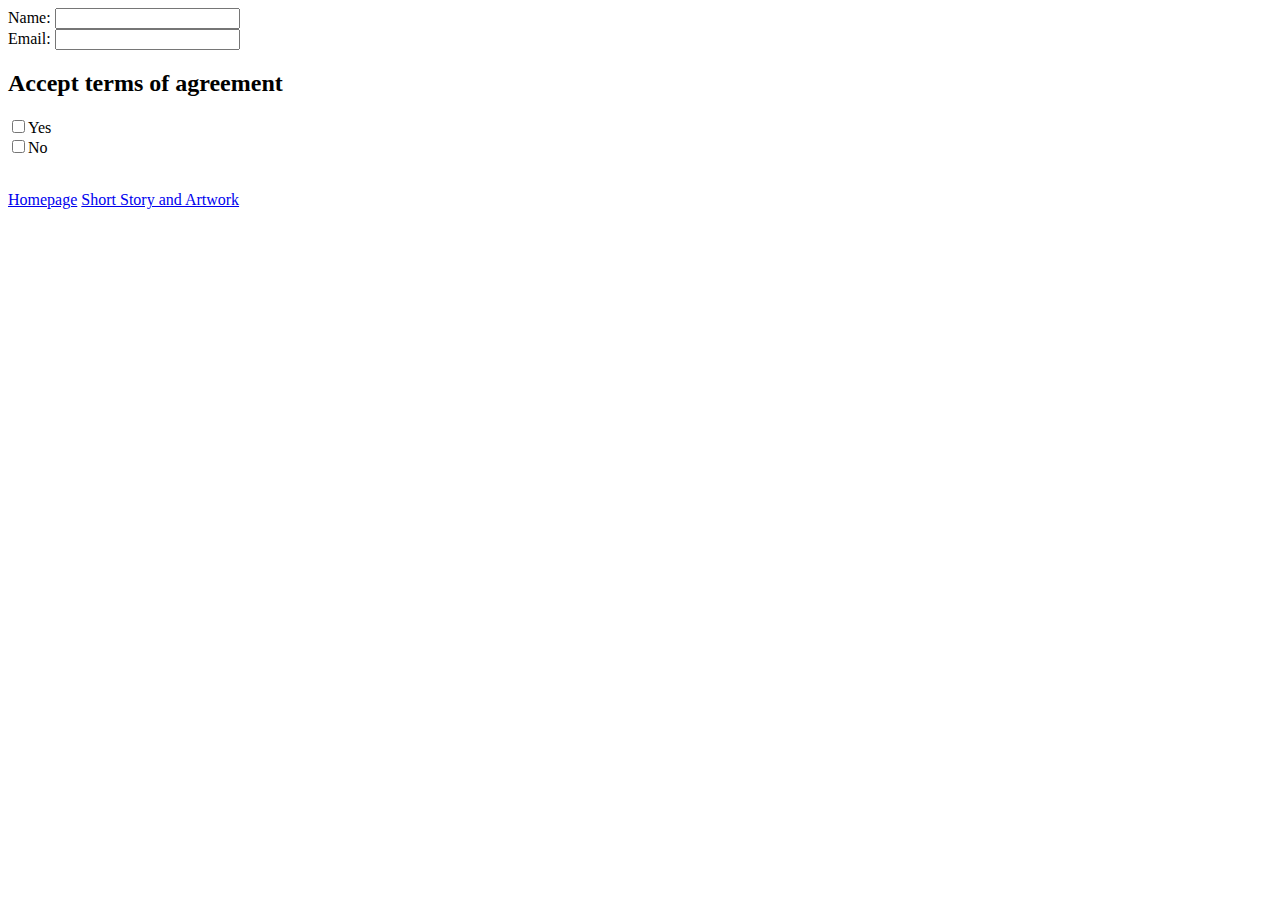
<file: Homework 6/Contact.html>
<html>
    <head>
        <title>Contact Us</title>
    </head>
    <body>
        
        <form action="nextPage.html" type="POST">
            Name: <input type="text" id="fName"><br>
            Email: <input type="text" id="lName"><br>
            <h2>Accept terms of agreement</h2>
<input type="checkbox" name="yes" value="yes">Yes<br>
<input type="checkbox" name="No" value="no">No<br>
        </form>
    </br>
    <a href="Homepage.html">Homepage</a>
    <a href="Story.html">Short Story and Artwork</a>
    </body>
</html>
</file>
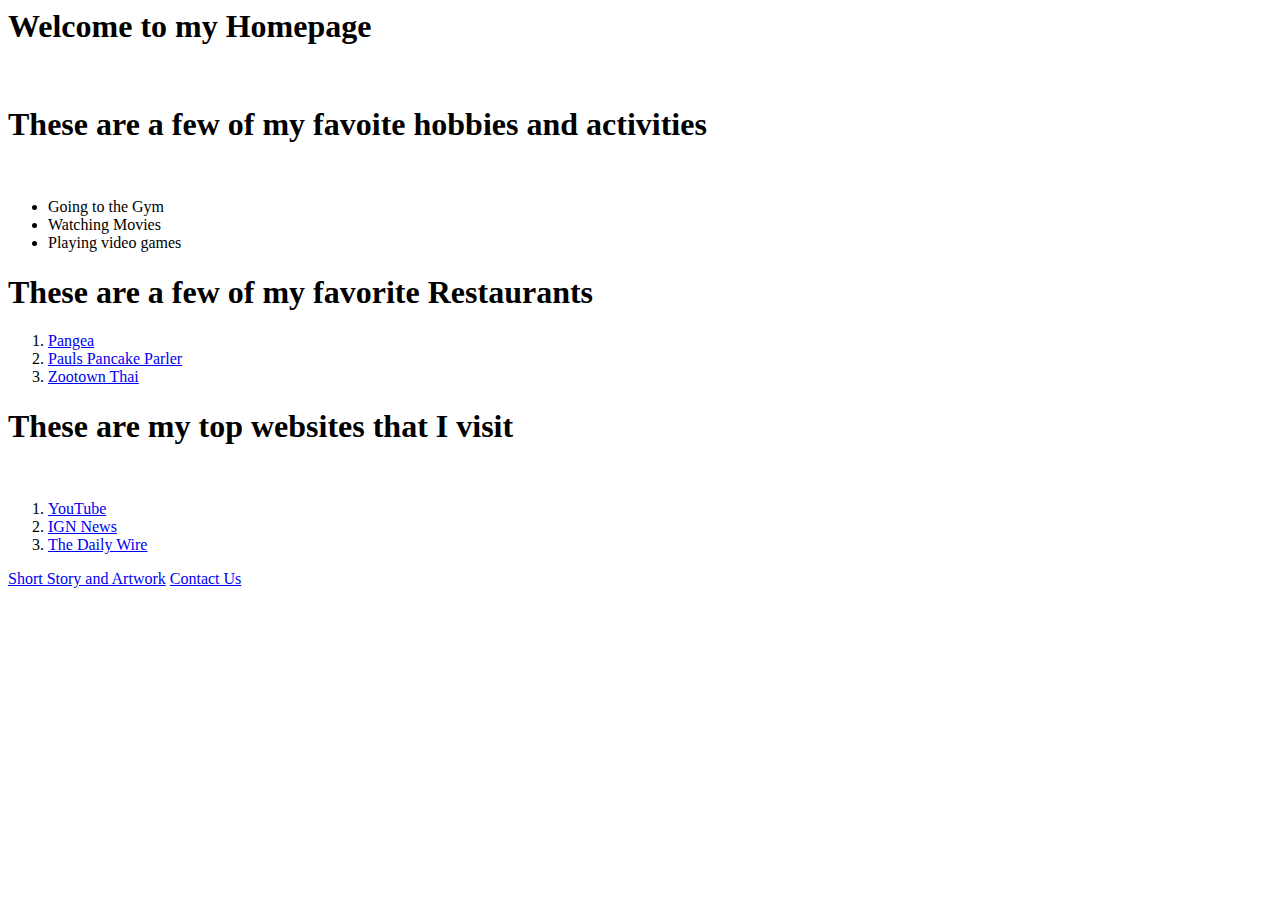
<file: Homework 6/Homepage.html>
<html> 

    <head>
        <Title> My first page</Title>
    </head>
    <Body>
        <h1>Welcome to my Homepage</h1> 
    </Br>
    <h1> These are a few of my favoite hobbies and activities</h1>
</Br> 
    <ul>
        <li>Going to the Gym</li>
        <li>Watching Movies</li>
        <li>Playing video games</li>
    </ul>
    <h1>These are a few of my favorite Restaurants</h1>
    <Ol>
        <li><a href="https://www.mtpangea.com/" target="_new">Pangea</a></li>
        <li><a href="https://paulspancake.com/" target="_new">Pauls Pancake Parler</a></li>
        <li><a href="https://www.zoothai.com/" target="_new">Zootown Thai</a></li>
    </Ol>
    <h1> These are my top websites that I visit</h1>
</Br>
    <Ol>
        <li><a href="https://www.youtube.com" target="_new">YouTube</a></li>
        <li><a href="https://www.ign.com/" target="_new">IGN News</a></li>
        <li><a href="https://www.dailywire.com/" target="_new">The Daily Wire</a></li>
    </Ol>

    <a href="Story.html">Short Story and Artwork</a>
    <a href="Contact.html">Contact Us</a>
    </Body>
</html>
</file>
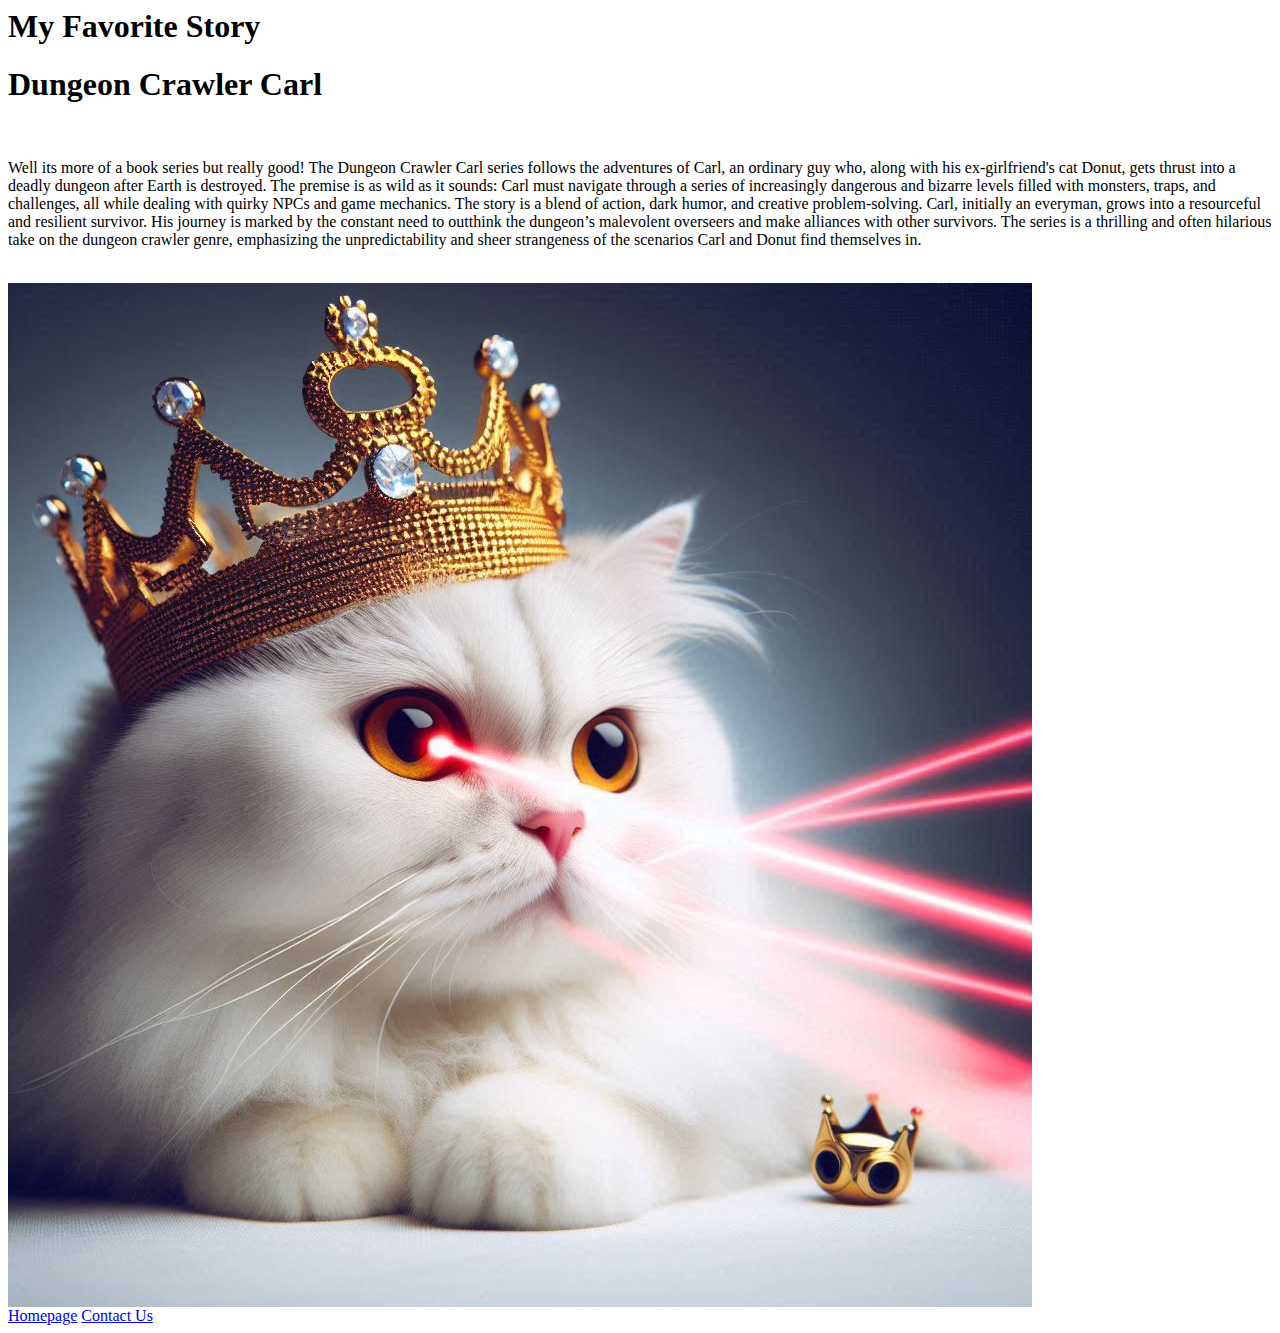
<file: Homework 6/Story.html>
<html>
    <head>
        <h1>My Favorite Story</h1>
        <body>
            <h1>Dungeon Crawler Carl</h1>
        </br>
            <p>Well its more of a book series but really good! The Dungeon Crawler Carl series follows the adventures of Carl, an ordinary guy who, along with his ex-girlfriend's cat Donut, gets thrust into a deadly dungeon after Earth is destroyed. The premise is as wild as it sounds: Carl must navigate through a series of increasingly dangerous and bizarre levels filled with monsters, traps, and challenges, all while dealing with quirky NPCs and game mechanics.

                The story is a blend of action, dark humor, and creative problem-solving. Carl, initially an everyman, grows into a resourceful and resilient survivor. His journey is marked by the constant need to outthink the dungeon’s malevolent overseers and make alliances with other survivors. The series is a thrilling and often hilarious take on the dungeon crawler genre, emphasizing the unpredictability and sheer strangeness of the scenarios Carl and Donut find themselves in.
            </p>
        </br>
        <img src="Donut.png" />
    </br>
    <a href="Homepage.html">Homepage</a>
    <a href="Contact.html">Contact Us</a>
        </body>
    </head>
</html>
</file>
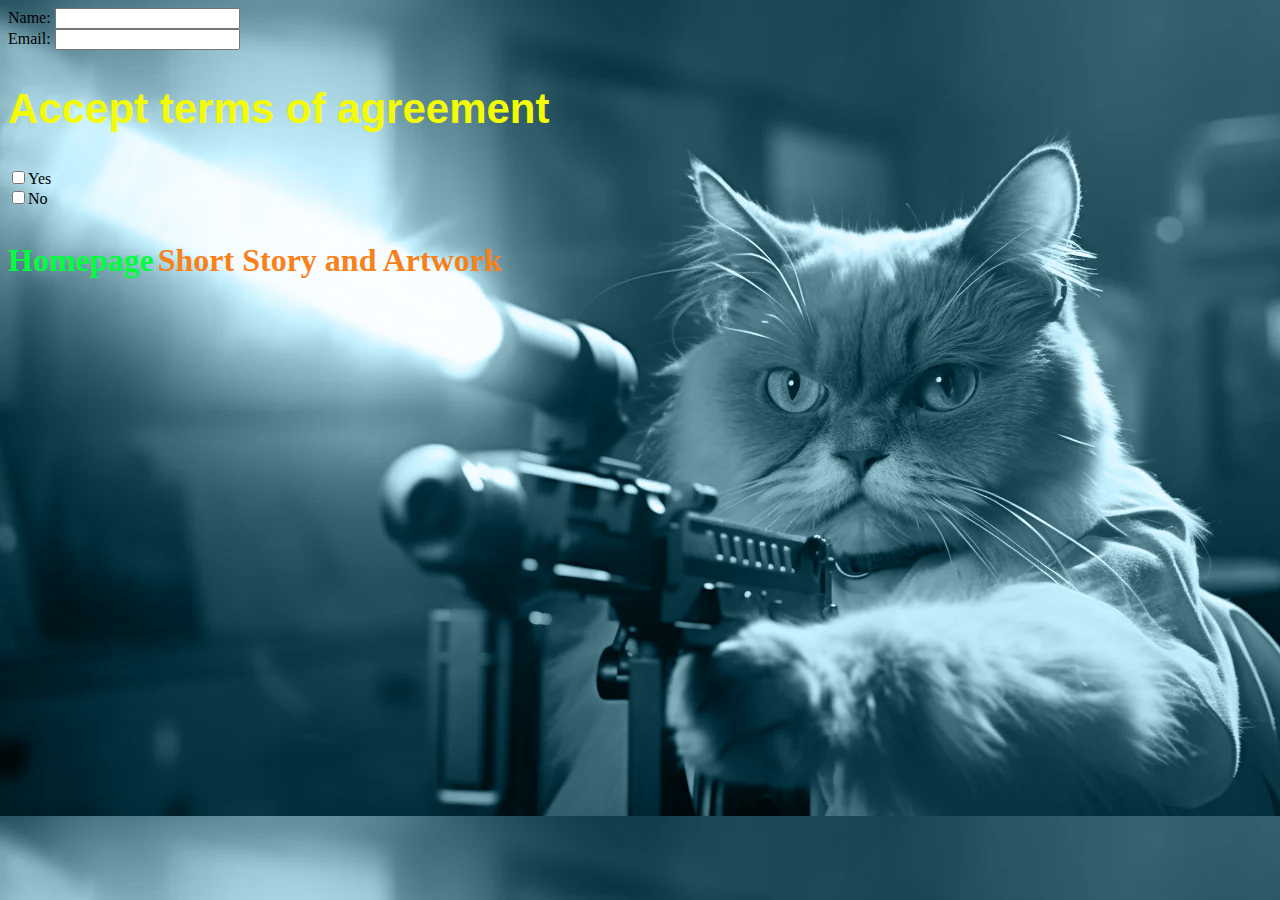
<file: Homework 7/Contact.html>
<html>
    <head>

        <title>Contact Us</title>
        <link rel="stylesheet" href="https://cdn.jsdelivr.net/npm/bootstrap@4.6.2/dist/css/bootstrap.min.css" integrity="sha384-xOolHFLEh07PJGoPkLv1IbcEPTNtaed2xpHsD9ESMhqIYd0nLMwNLD69Npy4HI+N" crossorigin="anonymous">
        <link rel="stylesheet" href="Main.css"
    </head>

         
        <form action="nextPage.html" type="POST">
            Name: <input type="text" id="fName"><br>
            Email: <input type="text" id="lName"><br>
            <h2 Class="title">Accept terms of agreement</h2>
<input id="home" type="checkbox" name="yes" value="yes">Yes<br>
<input id="contact" type="checkbox" name="No" value="no">No<br>
        </form>
    </br>
    <a id="home" href="Homepage.html">Homepage</a>
    <a id="contact" href="Story.html">Short Story and Artwork</a>

</html>
</file>
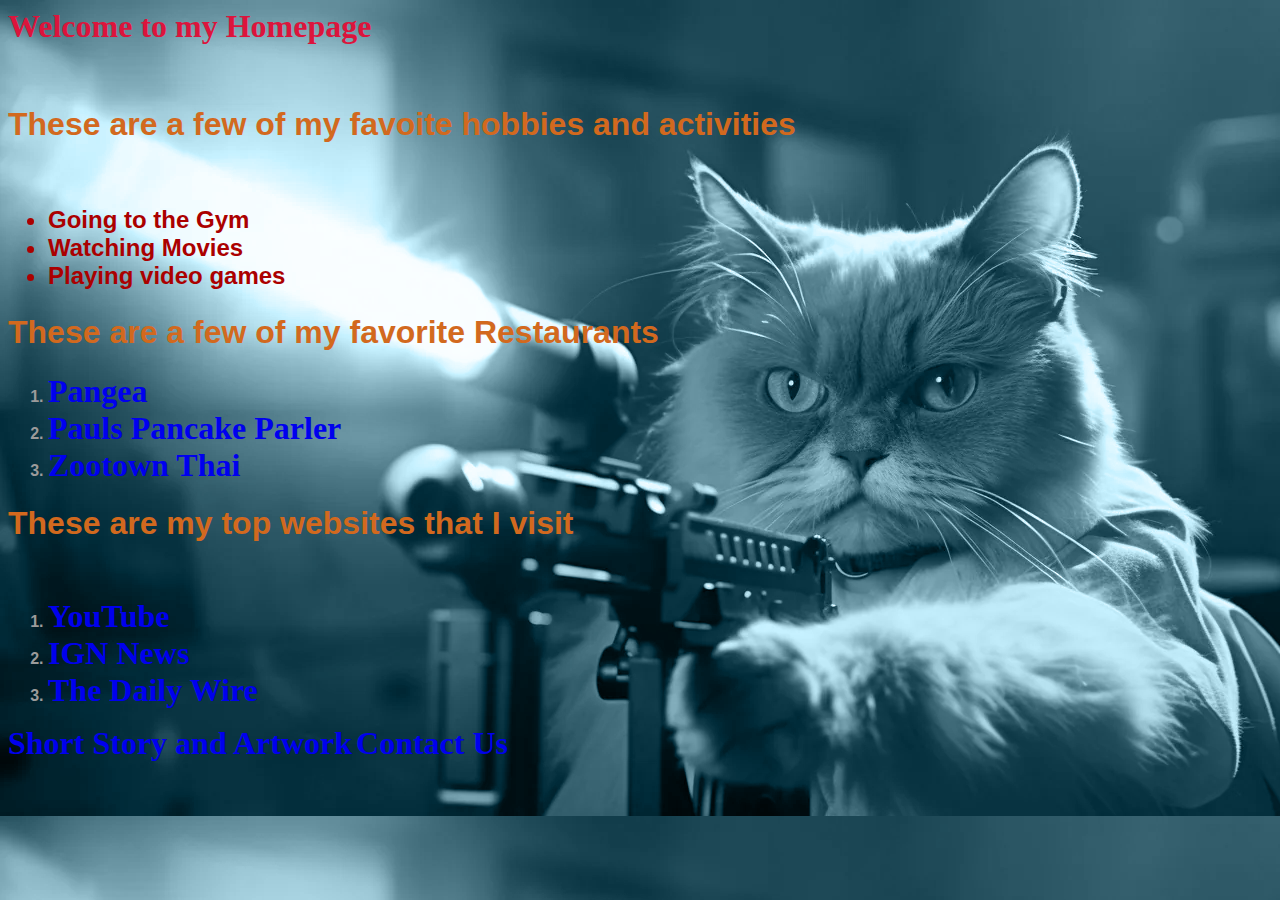
<file: Homework 7/Homepage.html>
<html> 

    <head>
        <Title> My first page</Title>
        <link rel="stylesheet" type="text/css" href="Main.css">
    
    </head>
        <Style>
            ul  {font-family: Impact, Haettenschweiler, 'Arial Narrow Bold', sans-serif;color: rgb(171, 0, 0);font-size: x-large;}
            ol {font-family: Verdana, Geneva, Tahoma, sans-serif;color: rgb(155, 155, 155);}
            li {font-weight: bolder;}
        </Style>
        <h1 style="font-family: cursive; color: crimson;">Welcome to my Homepage</h1>  
    </Br>
    <h1 Style="font-family: 'Segoe UI', Tahoma, Geneva, Verdana, sans-serif; color: chocolate;"> These are a few of my favoite hobbies and activities</h1>
</Br> 
    <ul>
        <li>Going to the Gym</li>
        <li>Watching Movies</li>
        <li>Playing video games</li>
    </ul>
    <h1 Style="font-family: 'Segoe UI', Tahoma, Geneva, Verdana, sans-serif; color: chocolate;">These are a few of my favorite Restaurants</h1>
    <Ol>
        <li><a href="https://www.mtpangea.com/" target="_new">Pangea</a></li>
        <li><a href="https://paulspancake.com/" target="_new">Pauls Pancake Parler</a></li>
        <li><a href="https://www.zoothai.com/" target="_new">Zootown Thai</a></li>
    </Ol>
    <h1 Style="font-family: 'Segoe UI', Tahoma, Geneva, Verdana, sans-serif; color: chocolate;"> These are my top websites that I visit</h1>
</Br>
    <Ol>
        <li><a href="https://www.youtube.com" target="_new">YouTube</a></li>
        <li><a href="https://www.ign.com/" target="_new">IGN News</a></li>
        <li><a href="https://www.dailywire.com/" target="_new">The Daily Wire</a></li>
    </Ol>

    <a href="Story.html">Short Story and Artwork</a>
    <a href="Contact.html">Contact Us</a>
</html>
</file>
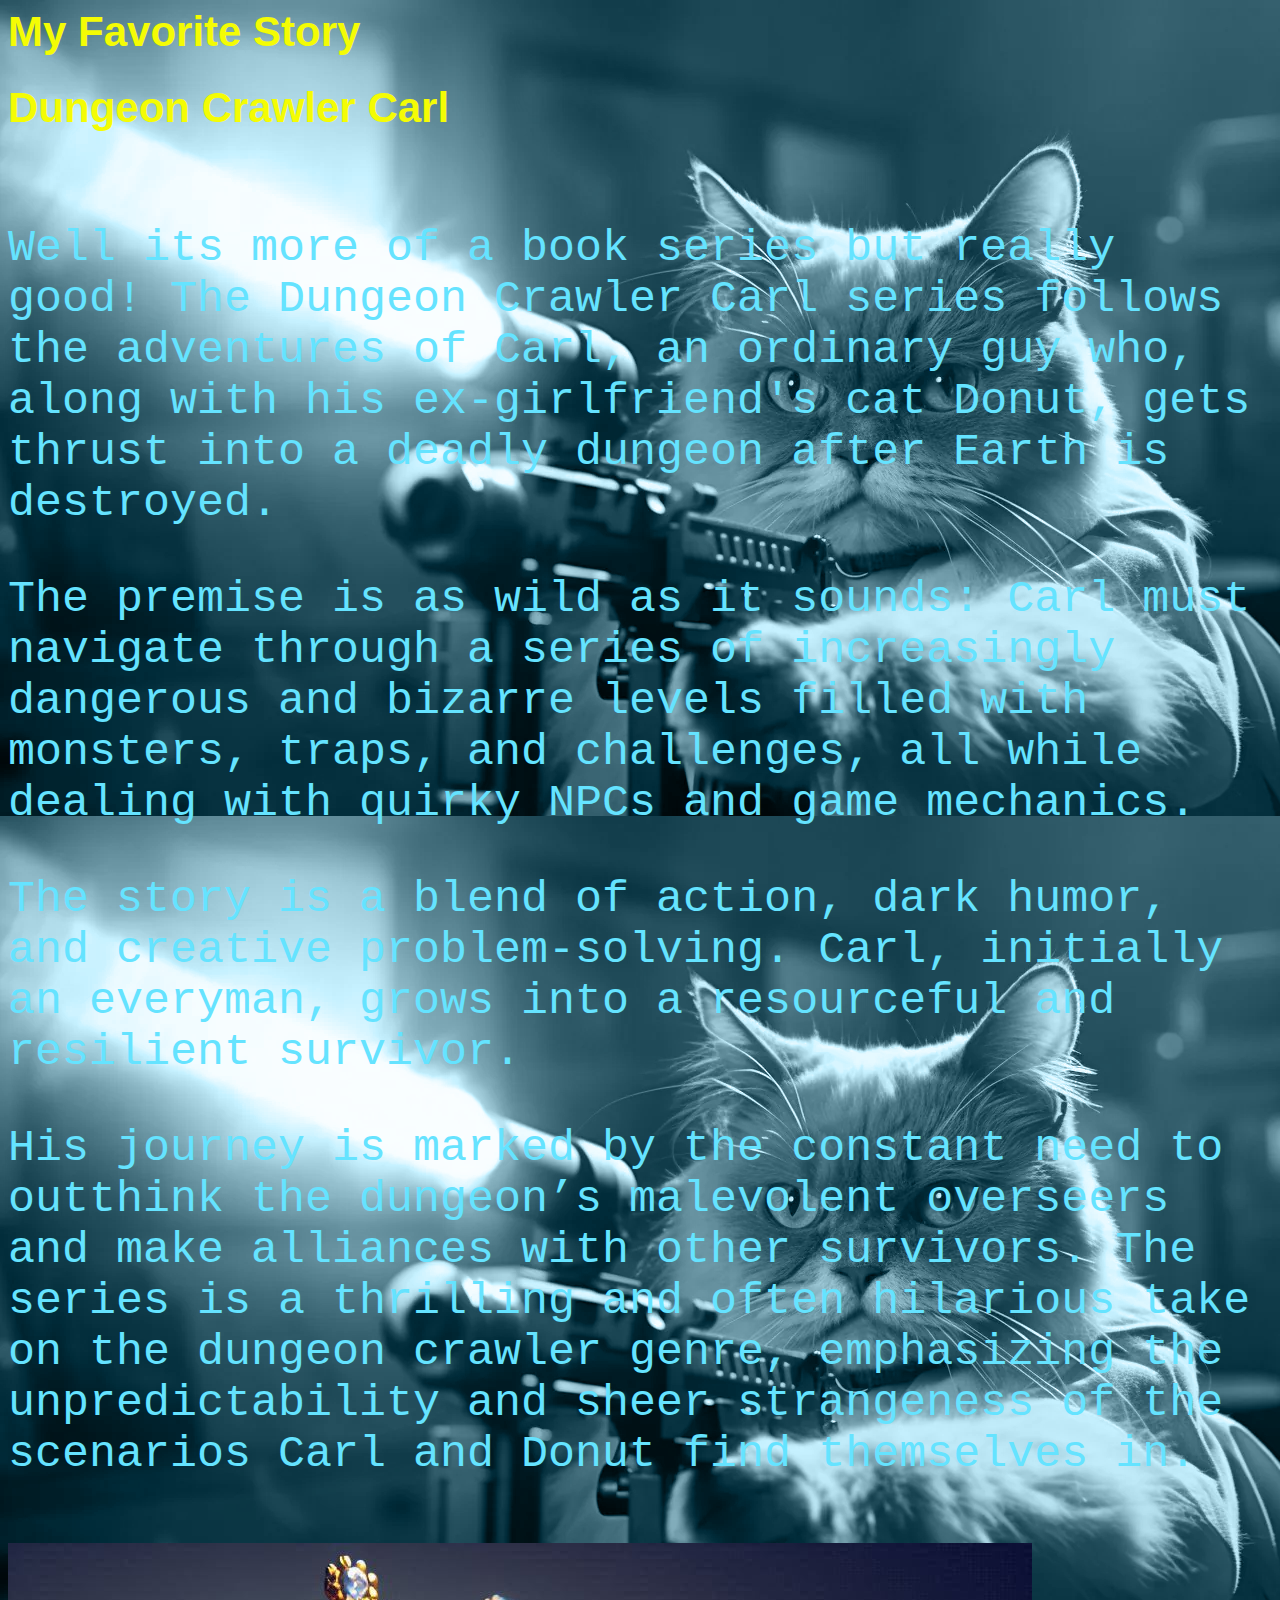
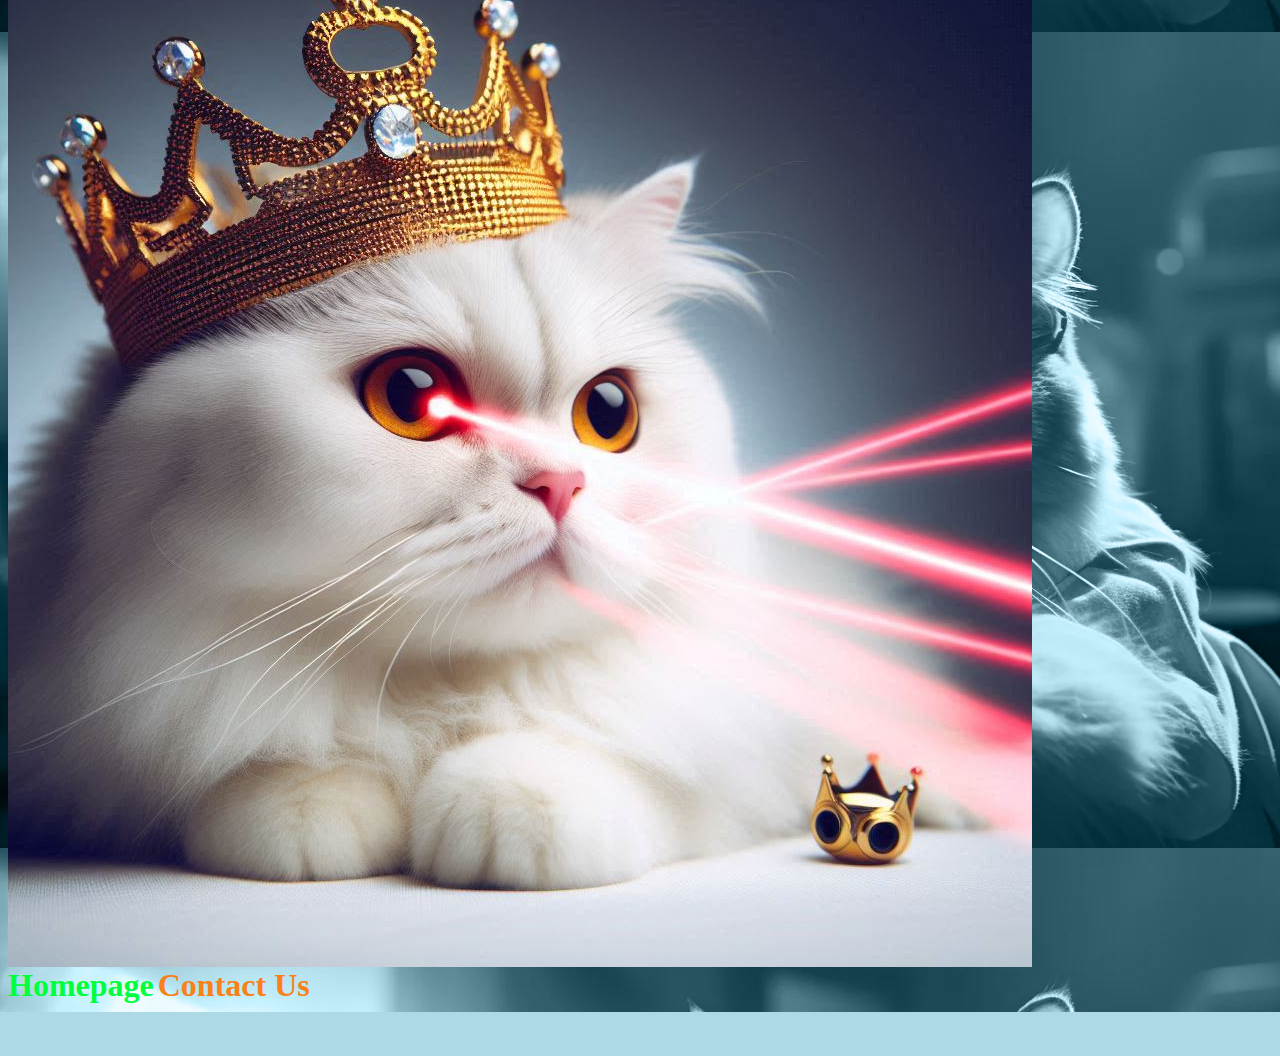
<file: Homework 7/Story.html>
<html>
    <head>
        <link rel="stylesheet" type="text/css" href="Main.css">
        

        <h1 class="Title">My Favorite Story</h1>
        <body>
            <h1 Class="Title">Dungeon Crawler Carl</h1>
        </br>
            <p class="content"> Well its more of a book series but really good! The Dungeon Crawler Carl series follows the adventures of Carl, an ordinary guy who, along with his ex-girlfriend's cat Donut, gets thrust into a deadly dungeon after Earth is destroyed. 
                <p Class="content"> 
                The premise is as wild as it sounds: Carl must navigate through a series of increasingly dangerous and bizarre levels filled with monsters, traps, and challenges, all while dealing with quirky NPCs and game mechanics. 
                <p Class="content">

                The story is a blend of action, dark humor, and creative problem-solving. Carl, initially an everyman, grows into a resourceful and resilient survivor.
                <p class="content"> 
                    His journey is marked by the constant need to outthink the dungeon’s malevolent overseers and make alliances with other survivors. The series is a thrilling and often hilarious take on the dungeon crawler genre, emphasizing the unpredictability and sheer strangeness of the scenarios Carl and Donut find themselves in.
            </p>
        </br>
        <img src="Donut.png" />
    </br>
    <a id="Home" href="Homepage.html">Homepage</a>
    <a id="contact" href="Contact.html">Contact Us</a>
        </body>
    </head>
</html>
</file>
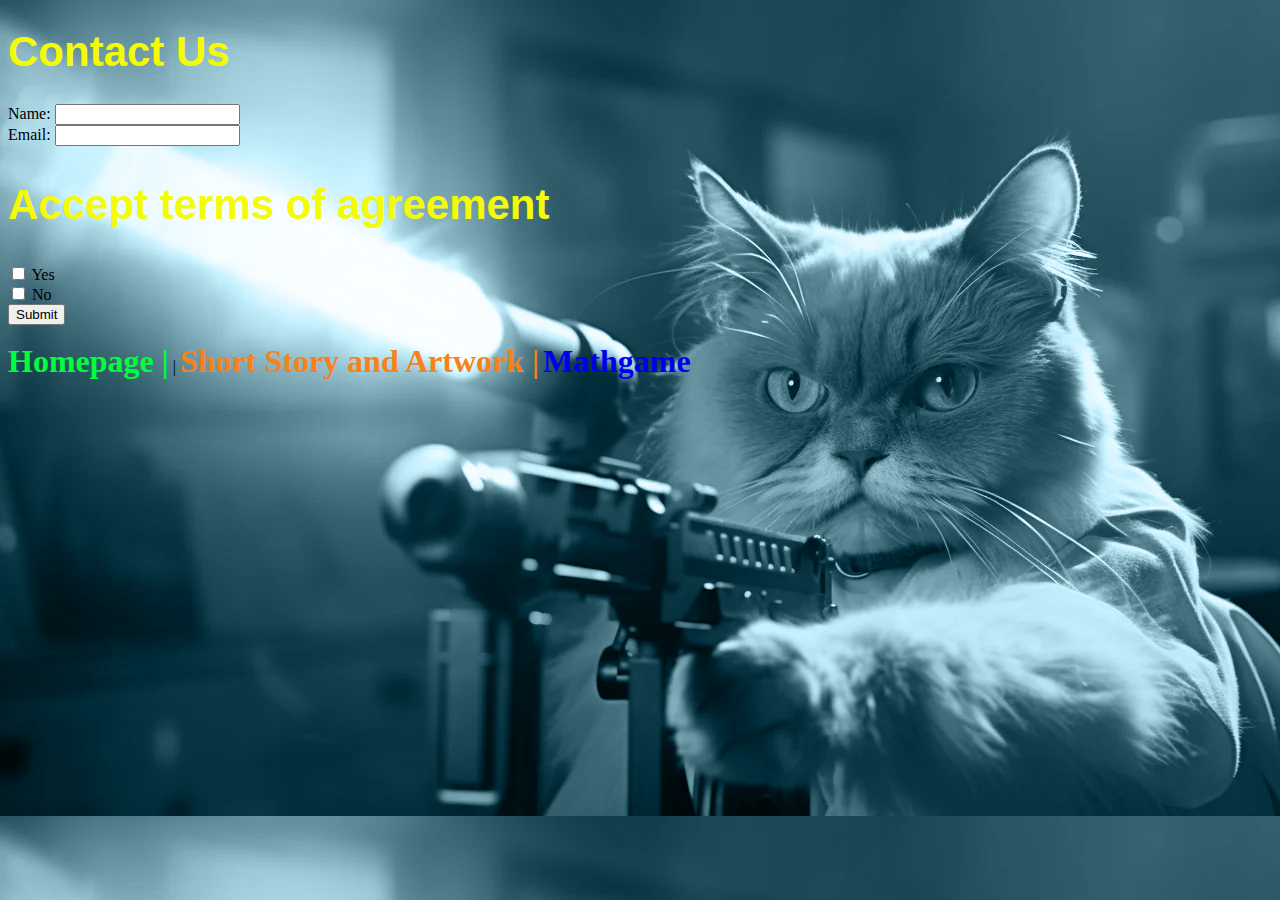
<file: Homework 8/Contact.html>
<!DOCTYPE html>
<html>
<head>
    <title>Contact Us</title>
    <link rel="stylesheet" href="https://cdn.jsdelivr.net/npm/bootstrap@4.6.2/dist/css/bootstrap.min.css" integrity="sha384-xOolHFLEh07PJGoPkLv1IbcEPTNtaed2xpHsD9ESMhqIYd0nLMwNLD69Npy4HI+N" crossorigin="anonymous">
    <link rel="stylesheet" href="Main.css">
    <script>
        function validateForm() {
            let isValid = true;
            let missingFields = [];

            let fName = document.getElementById('fName');
            let lName = document.getElementById('lName');
            let homeCheck = document.getElementById('home');
            let contactCheck = document.getElementById('contact');

        
            fName.style.borderColor = "";
            fName.style.backgroundColor = "";
            lName.style.borderColor = "";
            lName.style.backgroundColor = "";
            homeCheck.parentNode.style.color = "";
            contactCheck.parentNode.style.color = "";

         
            if (fName.value.trim() === "") {
                fName.style.borderColor = "lightcoral";
                fName.style.backgroundColor = "red";
                missingFields.push("Name");
                isValid = false;
            }

           
            if (lName.value.trim() === "") {
                lName.style.borderColor = "lightcoral";
                lName.style.backgroundColor = "red";
                missingFields.push("Email");
                isValid = false;
            }

            
            if (!homeCheck.checked && !contactCheck.checked) {
                homeCheck.parentNode.style.color = "red";
                contactCheck.parentNode.style.color = "red";
                missingFields.push("Terms of Agreement");
                isValid = false;
            }

           
            if (isValid) {
                alert("Good Job!");
            } else {
                alert("Please fill out the following fields: " + missingFields.join(", "));
            }

            return isValid;
        }
    </script>
</head>
<body>
    <h1 class="title">Contact Us</h1>
    <form onsubmit="return validateForm()">
        Name: <input type="text" id="fName" name="fName"><br>
        Email: <input type="text" id="lName" name="lName"><br>
        <h2 class="title">Accept terms of agreement</h2>
        <input id="home" type="checkbox" name="accept" value="yes"> Yes<br>
        <input id="contact" type="checkbox" name="accept" value="no"> No<br>
        <input type="submit" value="Submit">
    </form>
    <br>
    <a id="home" href="Homepage.html">Homepage |</a> |
    <a id="contact" href="Story.html">Short Story and Artwork |</a>
    <a id="Mathgame" href="Mathgame.html">Mathgame</a>
</body>
</html>
</file>
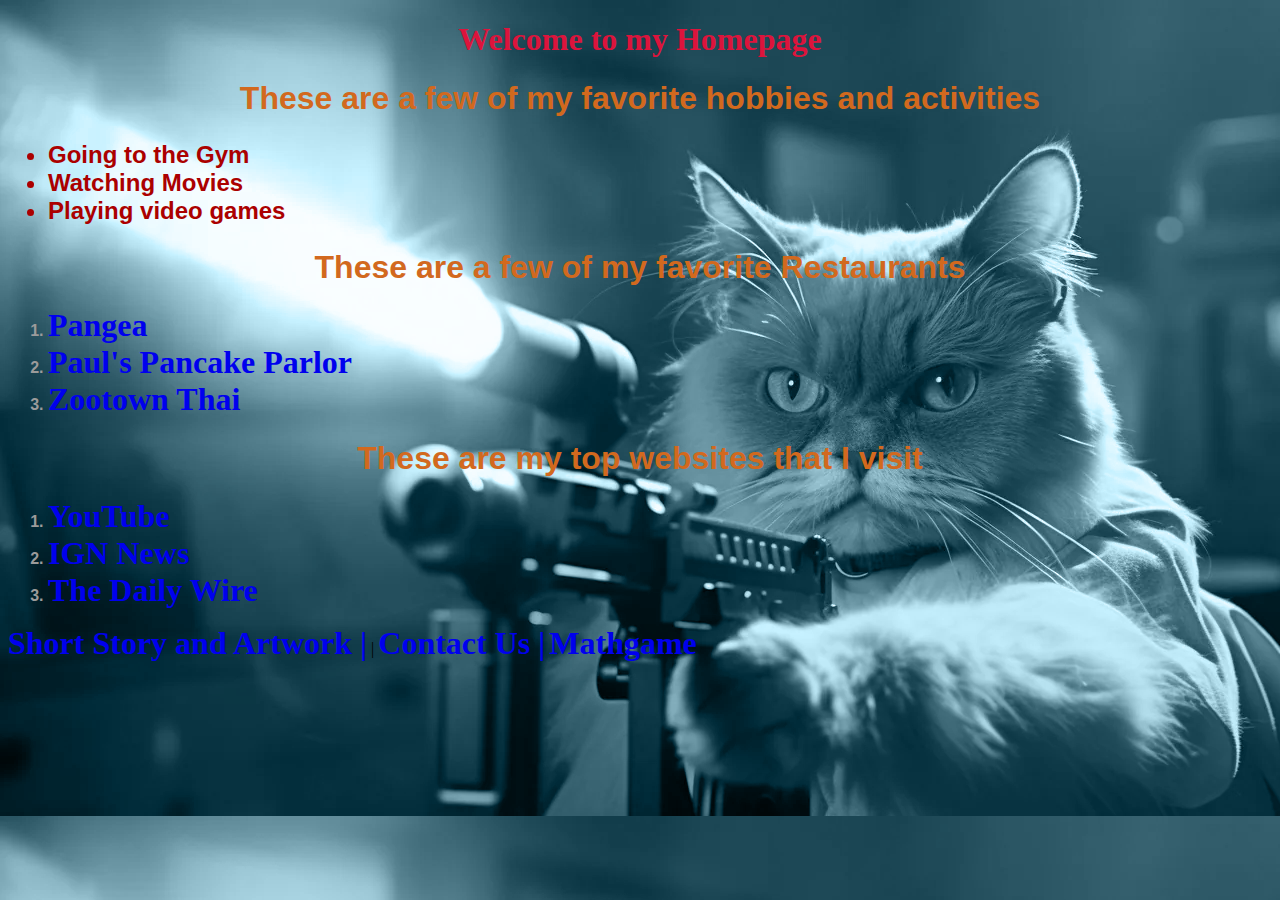
<file: Homework 8/Homepage.html>
<!DOCTYPE html>
<html>
<head>
    <title>My First Page</title>
    <link rel="stylesheet" type="text/css" href="Main.css">
    <style>
        ul {
            font-family: Impact, Haettenschweiler, 'Arial Narrow Bold', sans-serif;
            color: rgb(171, 0, 0);
            font-size: x-large;
        }
        ol {
            font-family: Verdana, Geneva, Tahoma, sans-serif;
            color: rgb(155, 155, 155);
        }
        li {
            font-weight: bolder;
        }
    </style>
</head>
<body>
    <h1 style="font-family: cursive; color: crimson; text-align: center;">Welcome to my Homepage</h1>
    <h1 style="font-family: 'Segoe UI', Tahoma, Geneva, Verdana, sans-serif; color: chocolate; text-align: center;">These are a few of my favorite hobbies and activities</h1>
    <ul>
        <li>Going to the Gym</li>
        <li>Watching Movies</li>
        <li>Playing video games</li>
    </ul>
    <h1 style="font-family: 'Segoe UI', Tahoma, Geneva, Verdana, sans-serif; color: chocolate;text-align: center;">These are a few of my favorite Restaurants</h1>
    <ol>
        <li><a href="https://www.mtpangea.com/" target="_new">Pangea</a></li>
        <li><a href="https://paulspancake.com/" target="_new">Paul's Pancake Parlor</a></li>
        <li><a href="https://www.zoothai.com/" target="_new">Zootown Thai</a></li>
    </ol>
    <h1 style="font-family: 'Segoe UI', Tahoma, Geneva, Verdana, sans-serif; color: chocolate;text-align: center;">These are my top websites that I visit</h1>
    <ol>
        <li><a href="https://www.youtube.com" target="_new">YouTube</a></li>
        <li><a href="https://www.ign.com/" target="_new">IGN News</a></li>
        <li><a href="https://www.dailywire.com/" target="_new">The Daily Wire</a></li>
    </ol>
    <a href="Story.html">Short Story and Artwork |</a> |
    <a href="Contact.html">Contact Us |</a>
    <a href="Mathgame.html">Mathgame</a>
</body>
</html>
</file>
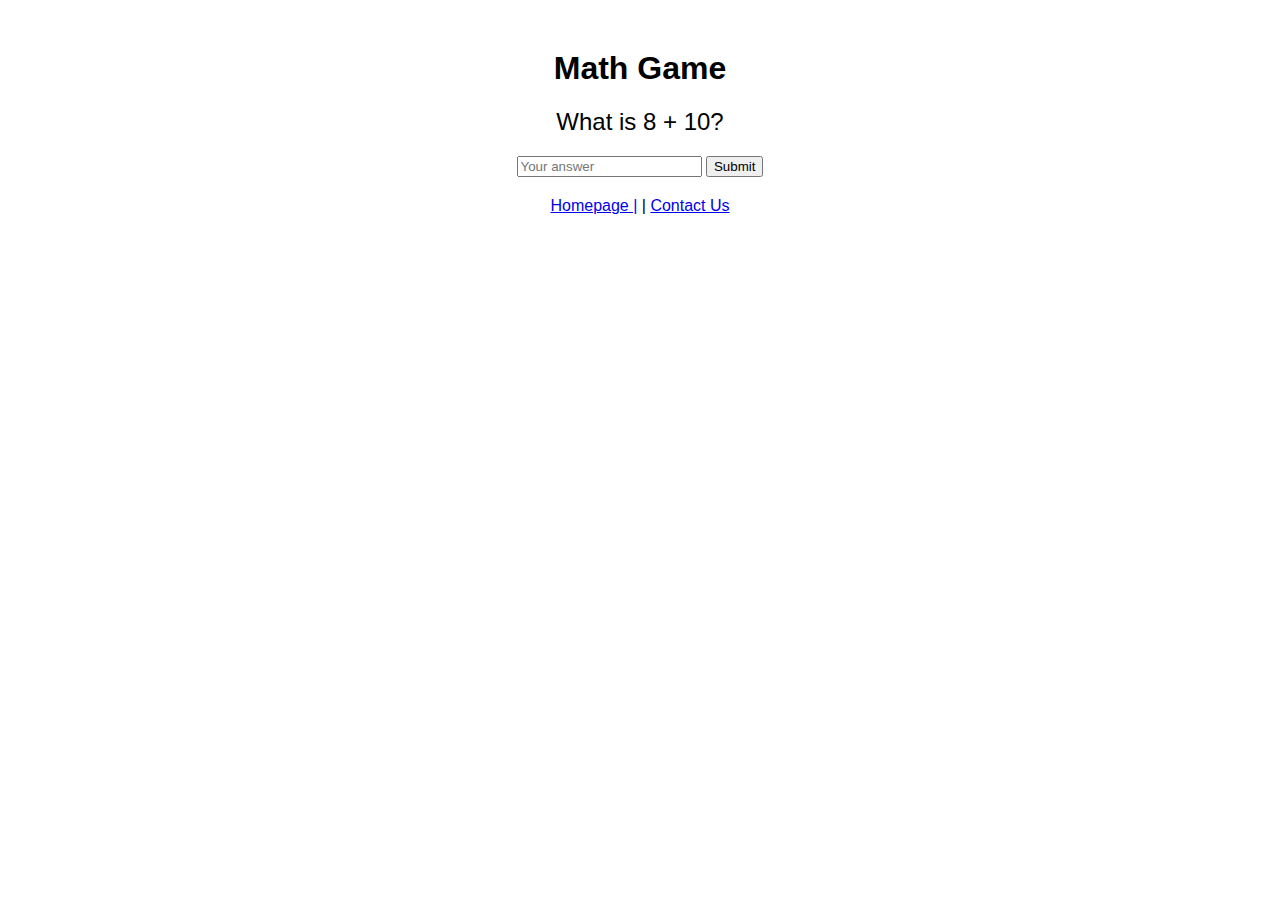
<file: Homework 8/Mathgame.html>
<!DOCTYPE html>
<html>
<head>
    <meta charset="UTF-8">
    <meta name="viewport" content="width=device-width, initial-scale=1.0">
    <title>Math Game</title>
    <style>
        body {
            font-family: Arial, sans-serif;
            text-align: center;
            margin-top: 50px;
        }
        .question {
            font-size: 24px;
            margin-bottom: 20px;
        }
        .input-section {
            margin-bottom: 20px;
        }
        .results {
            margin-top: 20px;
        }
    </style>
</head>
<body>
    <h1>Math Game</h1>
    <div class="question" id="question"></div>
    <div class="input-section">
        <input type="number" id="answer" placeholder="Your answer">
        <button onclick="checkAnswer()">Submit</button>
    </div>
    <div class="results" id="results"></div>

    <script>
        let correctAnswers = 0;
        let incorrectAnswers = 0;
        let totalQuestions = 10;
        let currentQuestion = 0;

        function generateQuestion() {
            let num1 = Math.floor(Math.random() * 10) + 1;
            let num2 = Math.floor(Math.random() * 10) + 1;
            document.getElementById('question').innerText = `What is ${num1} + ${num2}?`;
            return num1 + num2;
        }

        let correctAnswer = generateQuestion();

        function checkAnswer() {
            let userAnswer = document.getElementById('answer').value;
            if (userAnswer == correctAnswer) {
                correctAnswers++;
            } else {
                incorrectAnswers++;
            }

            currentQuestion++;
            if (currentQuestion < totalQuestions) {
                correctAnswer = generateQuestion();
                document.getElementById('answer').value = '';
            } else {
                let percentage = (correctAnswers / totalQuestions) * 100;
                document.getElementById('results').innerHTML = `
                    <p>Correct Answers: ${correctAnswers}</p>
                    <p>Incorrect Answers: ${incorrectAnswers}</p>
                    <p>Percentage: ${percentage}%</p>
                `;
                document.querySelector('.input-section').style.display = 'none';
            }
        }
    </script>
    <a id="home" href="Homepage.html">Homepage |</a> |
    <a id="contact" href="Contact.html">Contact Us</a>
</body>
</html>
</file>
<file: Homework 7/Main.css>
body{
    background-color:lightblue;
    background-image: url(Catbackround.webp);
    background-blend-mode:luminosity;
}


.content{
    font-family:monospace;
    font-size: 45px;
    color:rgb(101, 227, 255);
}

.title
{
    font-family:'Franklin Gothic Medium', 'Arial Narrow', Arial, sans-serif;
    font-size: 42px;
    color:rgb(244, 252, 4);
}

#home{
    color:rgb(0, 255, 60);
}

#contact{
    color:rgb(248, 129, 25);
}

a:hover{
    text-decoration:wavy;
}

a{
    text-decoration:dotted;
    font-size: 32px;
    font-family:'Times New Roman', Times, serif;
    font-weight: bold;
}
</file>
<file: Homework 8/Main.css>
body{
    background-color:lightblue;
    background-image: url(Catbackround.webp);
    background-blend-mode:luminosity;
}


.content{
    font-family:monospace;
    font-size: 45px;
    color:rgb(101, 227, 255);
}

.title
{
    font-family:'Franklin Gothic Medium', 'Arial Narrow', Arial, sans-serif;
    font-size: 42px;
    color:rgb(244, 252, 4);
}

#home{
    color:rgb(0, 255, 60);
}

#contact{
    color:rgb(248, 129, 25);
}

a:hover{
    text-decoration:wavy;
}

a{
    text-decoration:dotted;
    font-size: 32px;
    font-family:'Times New Roman', Times, serif;
    font-weight: bold;
}
</file>
